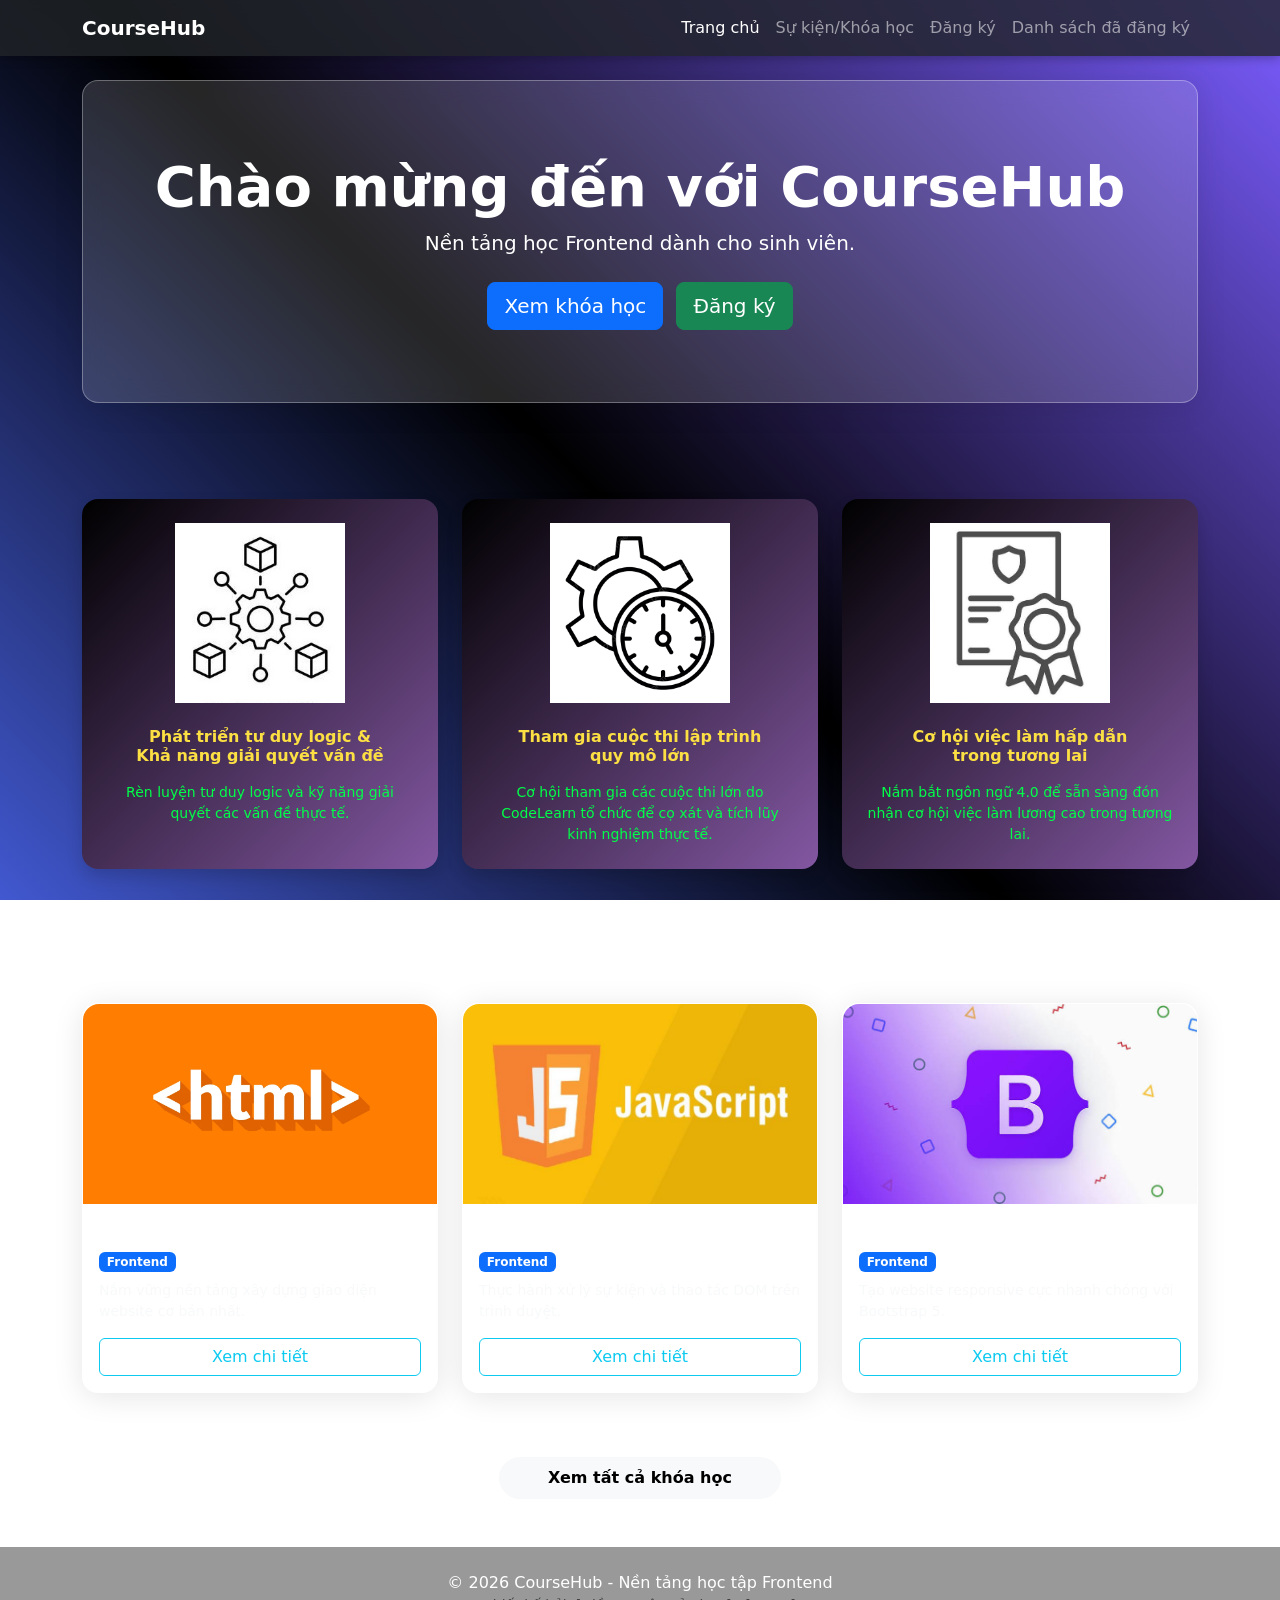
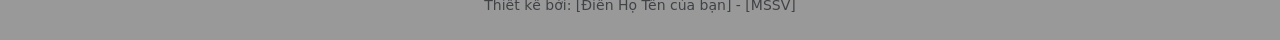
<file: index.html>
<!DOCTYPE html>
<html lang="vi">
<head>
    <meta charset="UTF-8">
    <meta name="viewport" content="width=device-width, initial-scale=1.0">
    <title>Trang chủ - CourseHub</title>
    <link href="https://cdn.jsdelivr.net/npm/bootstrap@5.3.0/dist/css/bootstrap.min.css" rel="stylesheet">
    <link rel="stylesheet" href="assets/css/style.css">
</head>
<body class="d-flex flex-column min-vh-100">

    <nav class="navbar navbar-expand-lg navbar-dark">
        <div class="container">
            <a class="navbar-brand fw-bold" href="index.html">CourseHub</a>
            <button class="navbar-toggler" type="button" data-bs-toggle="collapse" data-bs-target="#navbarNav">
                <span class="navbar-toggler-icon"></span>
            </button>
            <div class="collapse navbar-collapse" id="navbarNav">
                <ul class="navbar-nav ms-auto">
                    <li class="nav-item"><a class="nav-link active" href="index.html">Trang chủ</a></li>
                    <li class="nav-item"><a class="nav-link" href="courses.html">Sự kiện/Khóa học</a></li>
                    <li class="nav-item"><a class="nav-link" href="register.html">Đăng ký</a></li>
                    <li class="nav-item"><a class="nav-link" href="registrations.html">Danh sách đã đăng ký</a></li>
                </ul>
            </div>
        </div>
    </nav>

    <div class="container mt-4 mb-5">
        <div class="glass-effect py-5 text-center">
            <div class="container py-4">
                <h1 class="display-4 fw-bold">Chào mừng đến với CourseHub</h1>
                <p class="lead">Nền tảng học Frontend dành cho sinh viên.</p>
                <div class="mt-4">
                    <a href="courses.html" class="btn btn-primary btn-lg me-2">Xem khóa học</a>
                    <a href="register.html" class="btn btn-success btn-lg">Đăng ký</a>
                </div>
            </div>
        </div>
    </div>

    <div class="container mt-5">
        <div class="row text-center">
            
            <div class="col-md-4 mb-4">
                <div class="card h-100 border-0 shadow" style="background: linear-gradient(135deg, #000000 0%, rgb(131, 87, 162) 100%); border-radius: 16px;">
                    <div class="card-body p-4 text-white">
                        <img src="assets/images/Practice3.jpg" alt="Phát triển tư duy" class="img-fluid mb-4" style="height: 180px; object-fit: contain;">
                        <h6 class="card-title fw-bold mb-3" style="color: #fce043;">Phát triển tư duy logic &<br>Khả năng giải quyết vấn đề</h6>
                        <p class="card-text small" style="color: #00ff48;">Rèn luyện tư duy logic và kỹ năng giải quyết các vấn đề thực tế.</p>
                    </div>
                </div>
            </div>

            <div class="col-md-4 mb-4">
                <div class="card h-100 border-0 shadow" style="background: linear-gradient(135deg, #000000 0%, rgb(131, 87, 162) 100%); border-radius: 16px;">
                    <div class="card-body p-4 text-white">
                        <img src="assets/images/Time.png" alt="Tham gia cuộc thi" class="img-fluid mb-4" style="height: 180px; object-fit: contain;">
                        <h6 class="card-title fw-bold mb-3" style="color: #fce043;">Tham gia cuộc thi lập trình<br>quy mô lớn</h6>
                        <p class="card-text small" style="color: #00ff48;">Cơ hội tham gia các cuộc thi lớn do CodeLearn tổ chức để cọ xát và tích lũy kinh nghiệm thực tế.</p>
                    </div>
                </div>
            </div>

            <div class="col-md-4 mb-4">
                <div class="card h-100 border-0 shadow" style="background: linear-gradient(135deg, #000000 0%, rgb(131, 87, 162) 100%); border-radius: 16px;">
                    <div class="card-body p-4 text-white">
                        <img src="assets/images/Cer.jpg" alt="Cơ hội việc làm" class="img-fluid mb-4" style="height: 180px; object-fit: contain;">
                        <h6 class="card-title fw-bold mb-3" style="color: #fce043;">Cơ hội việc làm hấp dẫn<br>trong tương lai</h6>
                        <p class="card-text small" style="color: #00ff48;">Nắm bắt ngôn ngữ 4.0 để sẵn sàng đón nhận cơ hội việc làm lương cao trong tương lai.</p>
                    </div>
                </div>
            </div>

        </div>
    </div>

    <div class="container mt-5 mb-5">
        <h2 class="text-center mb-4 fw-bold text-white">Khóa học nổi bật</h2>
        <div class="row">
            <div class="col-md-4 mb-3">
                <div class="card h-100 border-0 glass-effect">
                    <img src="assets/images/HTML.webp" class="card-img-top" alt="HTML CSS" style="height: 200px; object-fit: cover; border-top-left-radius: 16px; border-top-right-radius: 16px;">
                    <div class="card-body d-flex flex-column">
                        <h5 class="card-title fw-bold">HTML/CSS Cơ bản</h5>
                        <span class="badge bg-primary mb-2 align-self-start">Frontend</span>
                        <p class="card-text small text-light">Nắm vững nền tảng xây dựng giao diện website cơ bản nhất.</p>
                        <a href="courses.html" class="btn btn-outline-info mt-auto">Xem chi tiết</a>
                    </div>
                </div>
            </div>
            <div class="col-md-4 mb-3">
                <div class="card h-100 border-0 glass-effect">
                    <img src="assets/images/Java.jpeg" class="card-img-top" alt="JS DOM" style="height: 200px; object-fit: cover; border-top-left-radius: 16px; border-top-right-radius: 16px;">
                    <div class="card-body d-flex flex-column">
                        <h5 class="card-title fw-bold">JavaScript DOM</h5>
                        <span class="badge bg-primary mb-2 align-self-start">Frontend</span>
                        <p class="card-text small text-light">Thực hành xử lý sự kiện và thao tác DOM trên trình duyệt.</p>
                        <a href="courses.html" class="btn btn-outline-info mt-auto">Xem chi tiết</a>
                    </div>
                </div>
            </div>
            <div class="col-md-4 mb-3">
                <div class="card h-100 border-0 glass-effect">
                    <img src="assets/images/Boot.jpg" class="card-img-top" alt="Bootstrap" style="height: 200px; object-fit: cover; border-top-left-radius: 16px; border-top-right-radius: 16px;">
                    <div class="card-body d-flex flex-column">
                        <h5 class="card-title fw-bold">Bootstrap 5 Thực chiến</h5>
                        <span class="badge bg-primary mb-2 align-self-start">Frontend</span>
                        <p class="card-text small text-light">Tạo website responsive cực nhanh chóng với Bootstrap 5.</p>
                        <a href="courses.html" class="btn btn-outline-info mt-auto">Xem chi tiết</a>
                    </div>
                </div>
            </div>
        </div>
        <div class="text-center mt-5">
            <a href="courses.html" class="btn btn-light px-5 py-2 fw-bold" style="border-radius: 30px;">Xem tất cả khóa học</a>
        </div>
    </div>

    <footer class="text-white text-center py-4 mt-auto">
        <div class="container">
            <p class="mb-0">&copy; 2026 CourseHub - Nền tảng học tập Frontend</p>
            <p class="small text-muted mb-0">Thiết kế bởi: [Điền Họ Tên của bạn] - [MSSV]</p>
        </div>
    </footer>

    <script src="https://cdn.jsdelivr.net/npm/bootstrap@5.3.0/dist/js/bootstrap.bundle.min.js"></script>
    <script src="assets/js/data.js"></script>
    <script src="assets/js/main.js"></script>
</body>
</html>
</file>
<file: assets/css/style.css>
body {
    background: linear-gradient(45deg, #4158D0 0%, #000000 46%, #7a5cff 100%);
    background-attachment: fixed; /* Cố định nền khi cuộn trang */
    color: #fff; /* Đổi màu chữ toàn trang thành trắng cho dễ đọc */
}

/* 2. HIỆU ỨNG KÍNH MỜ (GLASSMORPHISM) */
.glass-effect {
    background: rgba(255, 255, 255, 0.15) !important; /* Nền trắng mờ mờ 15% */
    backdrop-filter: blur(12px) !important; /* Độ mờ của kính */
    -webkit-backdrop-filter: blur(12px) !important; /* Hỗ trợ cho Safari */
    border: 1px solid rgba(255, 255, 255, 0.3) !important; /* Viền sáng lấp lánh nhẹ */
    box-shadow: 0 4px 30px rgba(0, 0, 0, 0.1) !important; /* Đổ bóng nhẹ tạo chiều sâu */
    border-radius: 16px; /* Bo góc tròn cho thẻ */
    color: #fff !important; /* Chữ bên trong kính màu trắng */
}

/* Sửa lại màu chữ của một số thành phần bên trong kính cho dễ đọc */
.glass-effect .text-muted {
    color: rgba(255, 255, 255, 0.8) !important;
}

/* 3. CÁC THÀNH PHẦN KHÁC */
.hero {
    /* Đã xóa nền trắng. Bạn nên thêm class glass-effect vào thẻ div của hero trên HTML luôn cho đẹp */
    margin-bottom: 30px;
    border-radius: 16px;
}

.card {
    transition: 0.3s ease-in-out; /* Thêm ease-in-out cho hiệu ứng mượt hơn */
}

.card:hover {
    transform: translateY(-5px);
    box-shadow: 0 8px 30px rgba(0, 0, 0, 0.2) !important; /* Hover vào thì bóng đổ đậm hơn một chút */
}

.card img {
    object-fit: cover;
}

.navbar {
    /* Đổi Navbar sang dạng kính đen mờ để hợp với nền tổng thể */
    background: rgba(33, 37, 41, 0.8) !important;
    backdrop-filter: blur(10px);
    box-shadow: 0 2px 10px rgba(0,0,0,0.3);
}

.list-group-item {
    display: flex;
    justify-content: space-between;
    align-items: center;
    background-color: transparent; /* Nền trong suốt để không đè lên kính */
    color: inherit;
}

footer {
    margin-top: 50px;
    padding: 20px;
    text-align: center;
    /* Bỏ nền xám đặc, thay bằng nền đen trong suốt để vẫn nhìn thấu được màu gradient */
    background: rgba(0, 0, 0, 0.4); 
    color: white;
    backdrop-filter: blur(5px);
}
</file>
